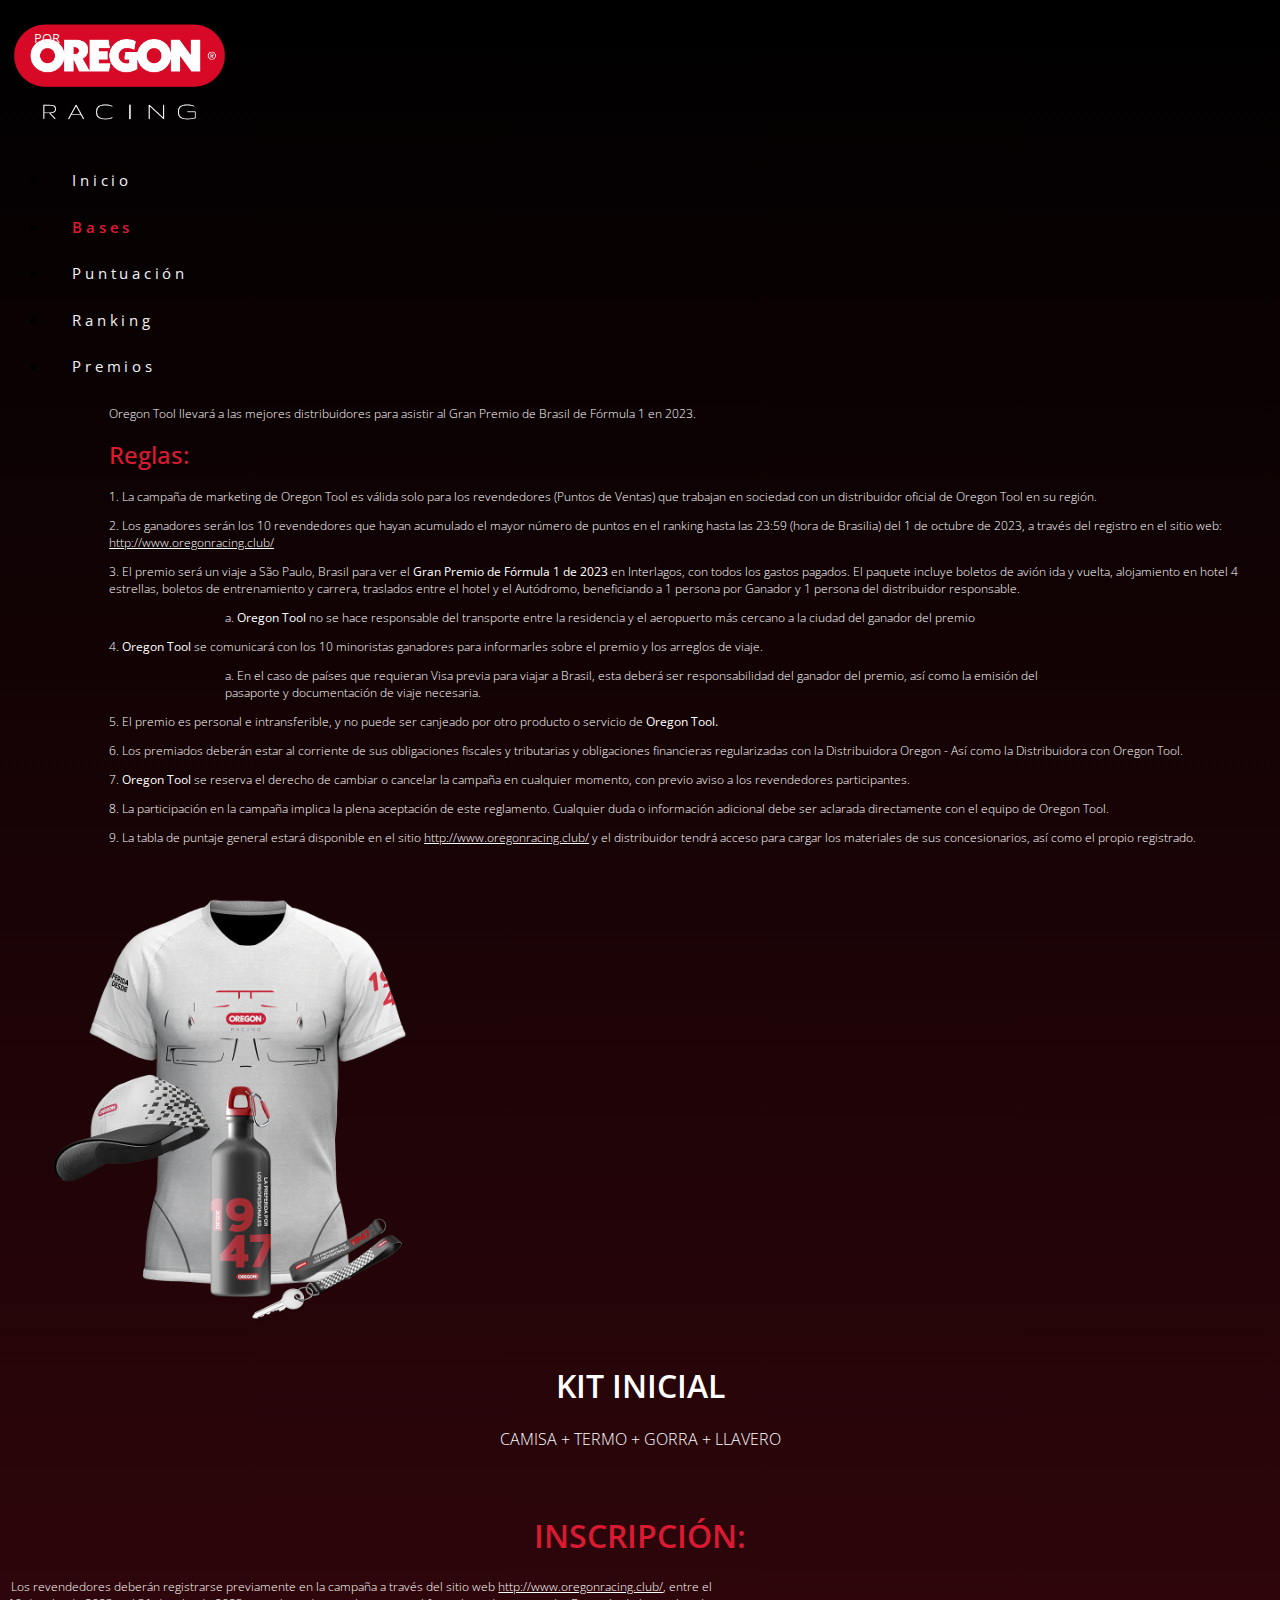
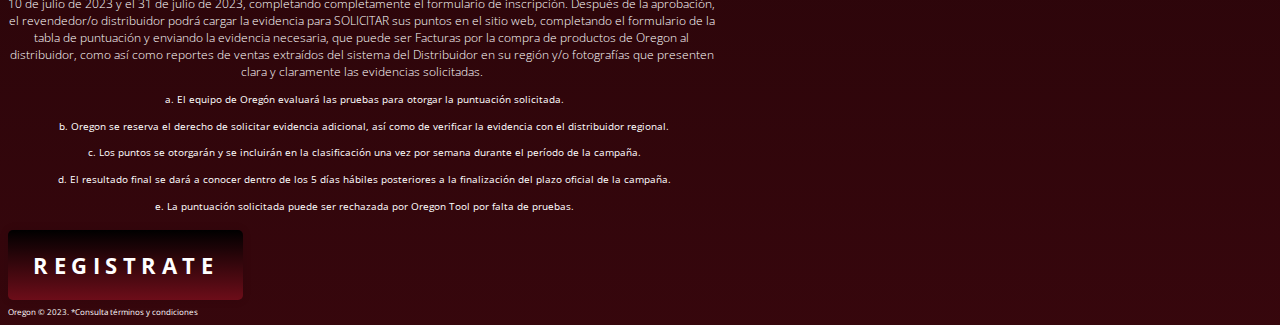
<file: bases.html>
<!doctype html>
<html lang="en">
    <head>
        <meta charset="utf-8">
        <meta name="viewport" content="width=device-width, initial-scale=1">
        <title>Oregon Racing | Bases Esp</title>
        <link rel="icon" href="assets/img/OREGON_RACING_W.png">
        <link href="https://cdn.jsdelivr.net/npm/bootstrap@5.3.0/dist/css/bootstrap.min.css" rel="stylesheet" integrity="sha384-9ndCyUaIbzAi2FUVXJi0CjmCapSmO7SnpJef0486qhLnuZ2cdeRhO02iuK6FUUVM" crossorigin="anonymous">
        <link rel="stylesheet" href="assets/css/index.css">
    </head>
    <body style="background: linear-gradient(-180deg, #000000 0%, #DA1A32 400%);">  
        <header class="header">
            <nav class="navbar nabvar-dark" style="z-index: 10;">
                <div class="container-fluid row">
                    <a href="#" class="navbar-brand mx-auto d-flex" style="justify-content: center;">
                        <img src="assets/img/OREGON_RACING_W.png" id="logo">
                    </a>
                    <div class="offcanvas-body d-flex flex-column flex-lg-row p-4 p-lg-0">
                        <ul class="navbar-nav justify-content-center align-items-center fs-5 flex-grow-1" style="flex-direction: column;">
                            <li class="nav-item">
                                <a class="nav-link active btn-home" href="index.html" style="font-weight:400; font-size:20px; color:var(--grey-color); font-family: Open Sans;">Inicio</a>
                            </li>
                            <li class="nav-item mx-2">
                                <a class="nav-link btn-contact" href="bases.html" style="font-weight:600; font-size:20px; color:var(--red-color); font-family: Open Sans;">Bases</a>
                            </li>
                            <li class="nav-item">
                                <a class="nav-link btn-contact" href="puntuacion.html" style="font-weight:400; font-size:20px; color:var(--grey-color); font-family: Open Sans;">Puntuación</a>
                            </li>
                            <li class="nav-item">
                                <a class="nav-link btn-contact" href="" style="font-weight:400; font-size:20px; color:var(--grey-color); font-family: Open Sans;">Ranking</a>
                            </li>
                            <li class="nav-item">
                                <a class="nav-link btn-contact" href="premios.html" style="font-weight:400; font-size:20px; color:var(--grey-color); font-family: Open Sans;">Premios</a>
                            </li>
                        </ul>
                    </div>
                </div>
            </nav>
            <a class="esp" href="bases_por.html">
                <button class="esp-idioma" id="btn-idioma">
                    POR
                </button>
            </a>
        </header>   
        <div class="container-fluid d-flex" id="reglas_kit-inicial">
            <div class="container-fluid row d-flex" style="justify-content: space-between; margin-left: 8%;">
                <div class="reglas d-flex row reglas-container" style="color: var(--light-color); font-size: 0.75rem; font-weight: 300;">
                    <p class="bases-info">   
                        Oregon Tool llevará a las mejores distribuidores para asistir al Gran Premio de Brasil de Fórmula 1 en 2023.
                    </p>
                    <h1 class="reglas" style="color: var(--red-color); font-weight: 500;">
                        Reglas:
                    </h1>
                    <p class="bases-info">
                        1. La campaña de marketing de Oregon Tool es válida solo para los revendedores (Puntos de Ventas) que trabajan 
                        en sociedad con un distribuidor oficial de Oregon Tool en su región.
                    </p>
                    <p class="bases-info">
                        2. Los ganadores serán los 10 revendedores que hayan acumulado el mayor número de puntos en el ranking hasta 
                        las 23:59 (hora de Brasilia) del 1 de octubre de 2023, a través del registro en el sitio web: <ins>http://www.oregonracing.club/</ins>
                    </p>
                    <p class="bases-info">
                        3. El premio será un viaje a São Paulo, Brasil para ver el <strong>Gran Premio de Fórmula 1 de 2023</strong> en Interlagos, con todos los gastos pagados. 
                        El paquete incluye boletos de avión ida y vuelta, alojamiento en hotel 4 estrellas, boletos de entrenamiento y carrera, traslados entre el 
                        hotel y el Autódromo, beneficiando a 1 persona por Ganador y 1 persona del distribuidor responsable.
                    </p> 
                    <p class="bases-info" style="margin-left: 10%; max-width: 70%;">
                        a. <strong>Oregon Tool</strong> no se hace responsable del transporte entre la residencia y el aeropuerto
                            más cercano a la ciudad del ganador del premio
                    </p> 
                    <p class="bases-info">
                        4. <strong>Oregon Tool</strong> se comunicará con los 10 minoristas ganadores para informarles sobre el premio y los arreglos de viaje.
                    </p>
                    <p class="bases-info" style="margin-left: 10%; max-width: 70%;">
                        a. En el caso de países que requieran Visa previa para viajar a Brasil, esta deberá ser responsabilidad del ganador del premio, así como la emisión del 
                        pasaporte y documentación de viaje necesaria.
                    </p>
                    <p class="bases-info">
                        5. El premio es personal e intransferible, y no puede ser canjeado por otro producto o servicio de <strong>Oregon Tool.</strong>
                    </p>
                    <p class="bases-info">
                        6. Los premiados deberán estar al corriente de sus obligaciones fiscales y tributarias y obligaciones financieras regularizadas con la 
                        Distribuidora Oregon - Así como la Distribuidora con Oregon Tool.
                    </p>
                    <p class="bases-info">
                        7. <strong>Oregon Tool</strong> se reserva el derecho de cambiar o cancelar la campaña en cualquier momento, con previo aviso a los revendedores participantes.
                    </p>
                    <p class="bases-info">
                        8. La participación en la campaña implica la plena aceptación de este reglamento. Cualquier duda o información adicional debe ser aclarada directamente con el equipo de Oregon Tool.
                    </p>
                    <p class="bases-info">     
                        9. La tabla de puntaje general estará disponible en el sitio <ins style="cursor: pointer;">http://www.oregonracing.club/</ins> y el distribuidor tendrá acceso para cargar 
                        los materiales de sus concesionarios, así como el propio registrado.
                    </p>                    
                </div>
            </div>
            <div class="container-fluid row d-flex" style="justify-content: center; align-items: center;">
                <img src="assets/img/Kit Inicial.png" id="kit-img" class="d-flex" style="width: 30rem; height: auto; align-self: flex-end;">
                <div class="container-fluid row d-flex" style="color: var(--light-color); text-align: center; justify-content: center; align-self: flex-start;">
                    <h1 class="kit-title" style="font-weight: 600; align-items: center;">
                        KIT INICIAL
                    </h1>
                    <p class="kit-description" style="font-weight: 200;">
                        CAMISA + TERMO + GORRA + LLAVERO
                    </p>
                </div>
            </div>
        </div>
        <div class="container-fluid d-flex" id="inscripcion">
            <div class="container-fluid row d-flex" style="font-weight: 400; color: var(--light-color); margin-top: 5%; justify-content: center; align-items: center; text-align: center; flex-wrap: wrap;">
                <h1 class="inscripcion" style="justify-content: center; color: var(--red-color); font-weight: 600; font-size: 2rem;">
                    INSCRIPCIÓN:
                </h1>
                <p class="bases-inscripcion" style="font-size: .75rem; max-width: 56%; font-weight: 200;">
                    Los revendedores deberán registrarse previamente en la campaña a través del sitio web <ins style="cursor: pointer;">http://www.oregonracing.club/</ins>, entre el 10 de julio de 2023 
                    y el 31 de julio de 2023, completando completamente el formulario de inscripción. Después de la aprobación, el revendedor/o distribuidor podrá cargar la evidencia 
                    para SOLICITAR sus puntos en el sitio web, completando el formulario de la tabla de puntuación y enviando la evidencia necesaria, que puede ser Facturas por la compra 
                    de productos de Oregon al distribuidor, como así como reportes de ventas extraídos del sistema del Distribuidor en su región y/o fotografías que presenten clara y 
                    claramente las evidencias solicitadas.
                </p>
                <ol class="bases-inscripcion-lista" type="a" style="font-size: .65rem; list-style-position: inside; max-width: 50%; text-align: center; margin-bottom: 2%; font-weight: 400;">
                    <li>El equipo de Oregón evaluará las pruebas para otorgar la puntuación solicitada.</li>
                    <li>Oregon se reserva el derecho de solicitar evidencia adicional, así como de verificar 
                        la evidencia con el distribuidor regional.
                    </li>
                    <li>Los puntos se otorgarán y se incluirán en la clasificación una vez por semana durante 
                        el período de la campaña.</li>
                    <li>El resultado final se dará a conocer dentro de los 5 días hábiles posteriores a la 
                        finalización del plazo oficial de la campaña.</li>
                    <li>La puntuación solicitada puede ser rechazada por Oregon Tool por falta de pruebas.</li>
                </ol>
            </div>
        </div>
        <a class="register-text register-btn d-flex" style="justify-content: center; align-items: center; margin: auto;" href="https://forms.office.com/r/g9TkrWUiyd" target="_blank">
            REGISTRATE
        </a>
        <script src="https://cdn.jsdelivr.net/npm/bootstrap@5.3.0/dist/js/bootstrap.bundle.min.js" integrity="sha384-geWF76RCwLtnZ8qwWowPQNguL3RmwHVBC9FhGdlKrxdiJJigb/j/68SIy3Te4Bkz" crossorigin="anonymous"></script>
    </body>
    <footer class="d-flex" style="z-index: 20; justify-content: center; margin-top: 2%;">
        <p style="color: var(--light-color); font-size: .50rem;"> Oregon &copy; 2023. *Consulta términos y condiciones</p>
    </footer>
</html>
</file>
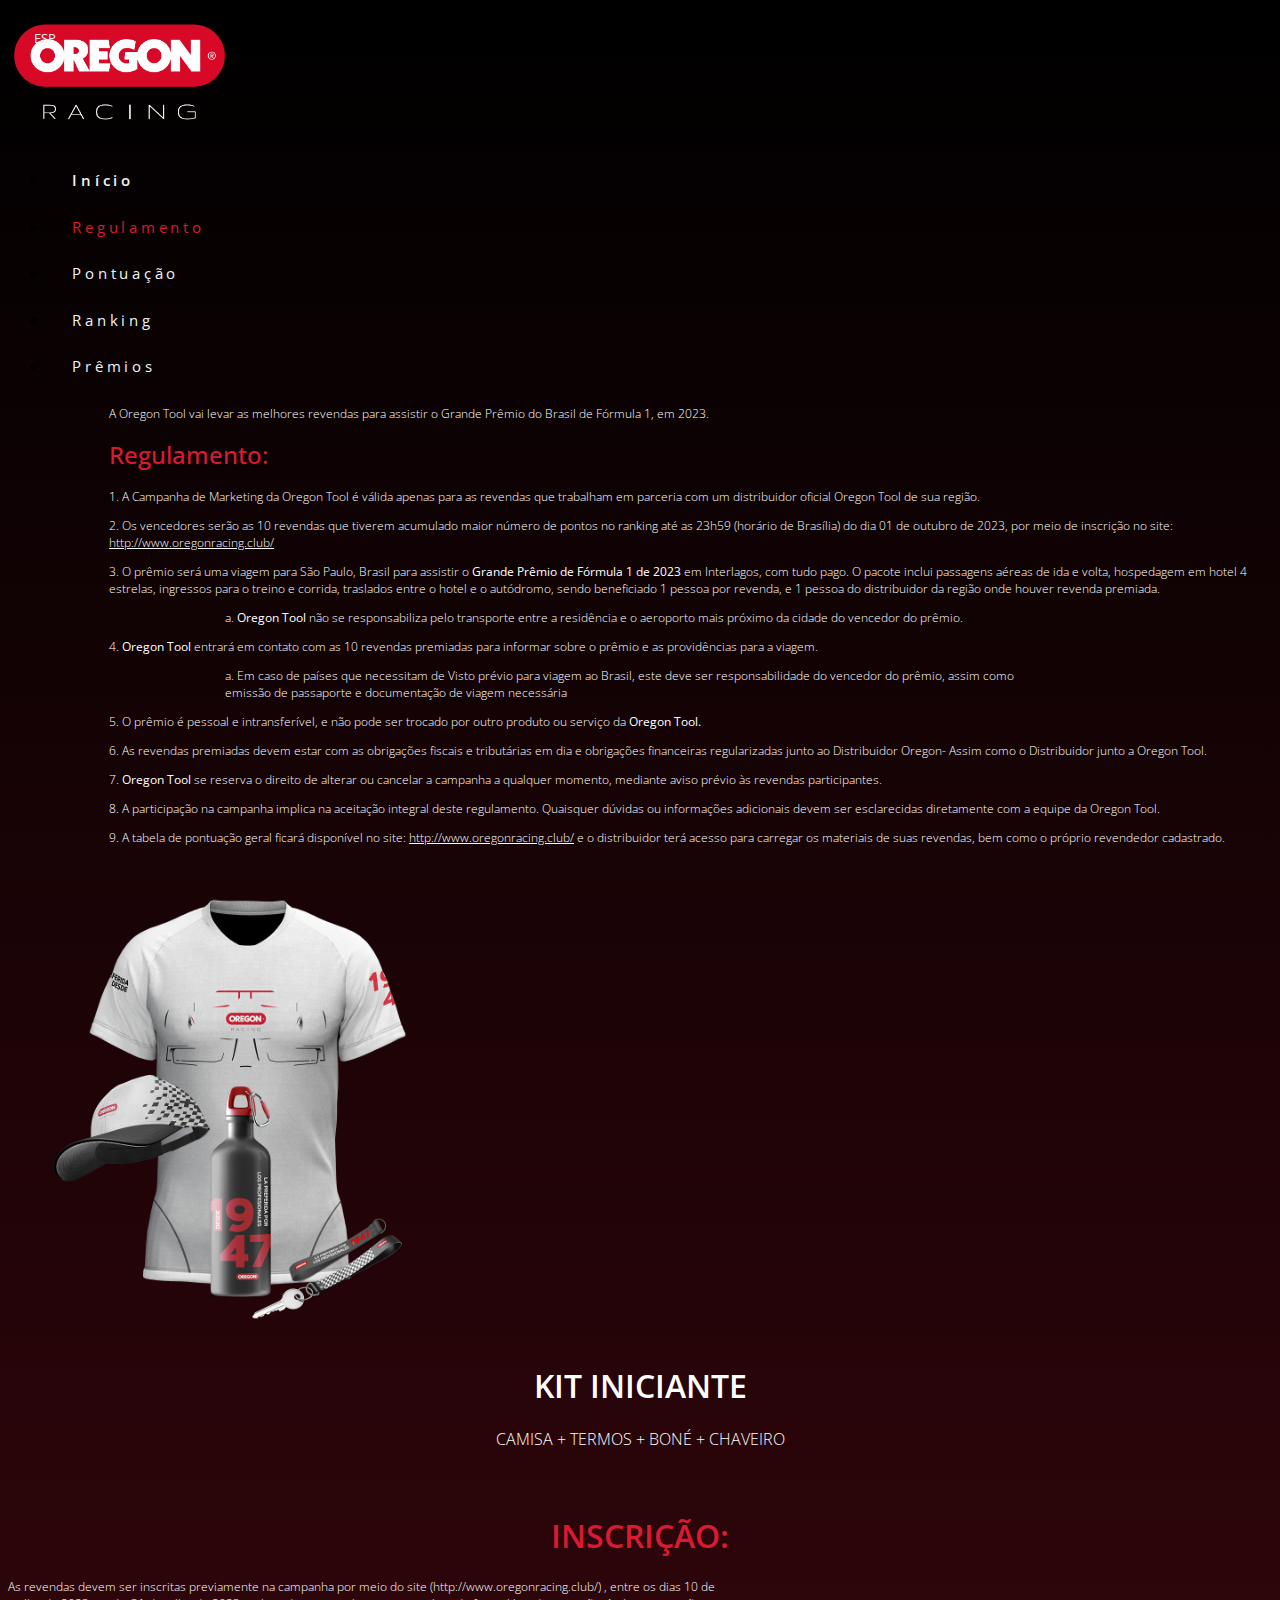
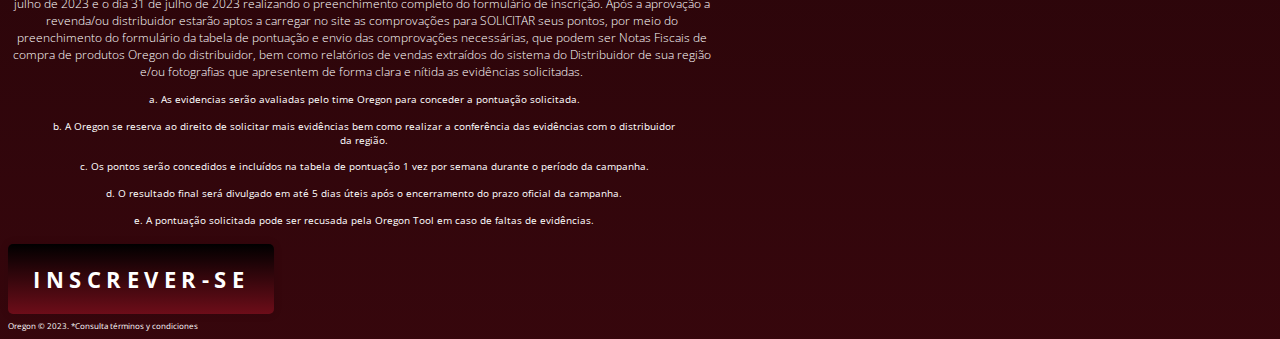
<file: bases_por.html>
<!doctype html>
<html lang="en">
    <head>
        <meta charset="utf-8">
        <meta name="viewport" content="width=device-width, initial-scale=1">
        <title>Oregon Racing | Bases Por</title>
        <link rel="icon" href="assets/img/OREGON_RACING_W.png">
        <link href="https://cdn.jsdelivr.net/npm/bootstrap@5.3.0/dist/css/bootstrap.min.css" rel="stylesheet" integrity="sha384-9ndCyUaIbzAi2FUVXJi0CjmCapSmO7SnpJef0486qhLnuZ2cdeRhO02iuK6FUUVM" crossorigin="anonymous">
        <link rel="stylesheet" href="assets/css/index.css">
    </head>
    <body style="background: linear-gradient(-180deg, #000000 0%, #DA1A32 400%);">  
        <header class="header">
            <nav class="navbar nabvar-dark" style="z-index: 10;">
                <div class="container-fluid row">
                    <a href="#" class="navbar-brand mx-auto d-flex" style="justify-content: center;">
                        <img src="assets/img/OREGON_RACING_W.png" id="logo">
                    </a>
                    <div class="offcanvas-body d-flex flex-column flex-lg-row p-4 p-lg-0">
                        <ul class="navbar-nav justify-content-center align-items-center fs-5 flex-grow-1">
                            <li class="nav-item">
                                <a class="nav-link active btn-nav" href="index_por.html" style="font-weight:600; font-size:20px; color:var(--grey-color); font-family: Open Sans;">Início</a>
                            </li>
                            <li class="nav-item mx-2">
                                <a class="nav-link btn-nav" href="bases_por.html" style="font-weight:400; font-size:20px; color:var(--red-color); font-family: Open Sans;">Regulamento</a>
                            </li>
                            <li class="nav-item">
                                <a class="nav-link btn-nav" href="puntuacion_por.html" style="font-weight:400; font-size:20px; color:var(--grey-color); font-family: Open Sans;">Pontuação</a>
                            </li>
                            <li class="nav-item">
                                <a class="nav-link btn-nav" href="#" style="font-weight:400; font-size:20px; color:var(--grey-color); font-family: Open Sans;">Ranking</a>
                            </li>
                            <li class="nav-item">
                                <a class="nav-link btn-nav" href="premios_por.html" style="font-weight:400; font-size:20px; color:var(--grey-color); font-family: Open Sans;">Prêmios</a>
                            </li>
                        </ul>
                    </div>
                </div>
            </nav>
            <a class="esp" href="bases.html">
                <button class="esp-idioma" id="btn-idioma">
                    ESP
                </button>
            </a>
        </header>   
        <div class="container-fluid d-flex" id="reglas_kit-inicial">
            <div class="container-fluid row d-flex" style="justify-content: space-between; margin-left: 8%;">
                <div class="reglas d-flex row" style="color: var(--light-color); font-size: 0.75rem; font-weight: 300;">
                    <p class="bases-info">   
                        A Oregon Tool vai levar as melhores revendas para assistir o Grande Prêmio do Brasil de Fórmula 1, em 2023.
                    </p>
                    <h1 class="reglas" style="color: var(--red-color); font-weight: 500;">
                        Regulamento:
                    </h1>
                    <p class="bases-info">
                        1. A Campanha de Marketing da Oregon Tool é válida apenas para as revendas que trabalham em parceria com um distribuidor oficial Oregon Tool de sua região.
                    </p>
                    <p class="bases-info">
                        2. Os vencedores serão as 10 revendas que tiverem acumulado maior número de pontos no ranking até as 23h59 (horário de Brasília) do dia 01 de outubro de 2023, 
                        por meio de inscrição no site: <ins>http://www.oregonracing.club/</ins>
                    </p>
                    <p class="bases-info">
                        3. O prêmio será uma viagem para São Paulo, Brasil para assistir o <strong>Grande Prêmio de Fórmula 1 de 2023</strong> em Interlagos, com tudo pago. 
                        O pacote inclui passagens aéreas de ida e volta, hospedagem em hotel 4 estrelas, ingressos para o treino e corrida, traslados entre o hotel e o autódromo, 
                        sendo beneficiado 1 pessoa por revenda, e 1 pessoa do distribuidor da região onde houver revenda premiada. 

                    </p> 
                    <p class="bases-info" style="margin-left: 10%; max-width: 70%;">
                        a. <strong>Oregon Tool</strong> não se responsabiliza pelo transporte entre a residência e o aeroporto mais próximo da
                        cidade do vencedor do prêmio.
                    </p> 
                    <p class="bases-info">
                        4. <strong>Oregon Tool</strong> entrará em contato com as 10 revendas premiadas para informar sobre o prêmio e as providências para a viagem.
                    </p>
                    <p class="bases-info" style="margin-left: 10%; max-width: 70%;">
                        a. Em caso de países que necessitam de Visto prévio para viagem ao Brasil, este deve ser responsabilidade
                        do vencedor do prêmio, assim como emissão de passaporte e documentação de viagem necessária
                    </p>
                    <p class="bases-info">
                        5. O prêmio é pessoal e intransferível, e não pode ser trocado por outro produto ou serviço da <strong>Oregon Tool.</strong>
                    </p>
                    <p class="bases-info">
                        6. As revendas premiadas devem estar com as obrigações fiscais e tributárias em dia e obrigações financeiras regularizadas 
                        junto ao Distribuidor Oregon- Assim como o Distribuidor junto a Oregon Tool.
                    </p>
                    <p class="bases-info">
                        7. <strong>Oregon Tool</strong> se reserva o direito de alterar ou cancelar a campanha a qualquer momento, mediante aviso prévio às revendas participantes.
                    </p>
                    <p class="bases-info">
                        8. A participação na campanha implica na aceitação integral deste regulamento. Quaisquer dúvidas ou informações adicionais devem ser esclarecidas diretamente com a equipe da Oregon Tool.
                    </p>
                    <p class="bases-info">     
                        9. A tabela de pontuação geral ficará disponível no site: <ins style="cursor: pointer;">http://www.oregonracing.club/</ins> e o distribuidor terá acesso para carregar os materiais de 
                        suas revendas, bem como o próprio revendedor cadastrado.
                    </p>
                </div>
            </div>
            <div class="container-fluid row d-flex" style="justify-content: center; align-items: center;">
                <img src="assets/img/Kit Inicial.png" id="kit-img" class="d-flex" style="width: 30rem; height: auto; align-self: flex-end;">
                <div class="container-fluid row d-flex" style="color: var(--light-color); text-align: center; justify-content: center; align-self: flex-start;">
                    <h1 class="kit-title" style="font-weight: 600; align-items: center;">
                        KIT INICIANTE
                    </h1>
                    <p class="kit-description" style="font-weight: 200;">
                        CAMISA + TERMOS + BONÉ + CHAVEIRO
                    </p>
                </div>
            </div>
        </div>
        <div class="container-fluid d-flex" id="inscripcion">
            <div class="container-fluid row d-flex" style="font-weight: 400; color: var(--light-color); margin-top: 5%; justify-content: center; align-items: center; text-align: center;">
                <h1 class="inscripcion" style="justify-content: center; color: var(--red-color); font-weight: 600; font-size: 2rem;">
                    INSCRIÇÃO:
                </h1>
                <p class="bases-inscripcion" style="font-size: .75rem; max-width: 56%; font-weight: 200;">
                    As revendas devem ser inscritas previamente na campanha por meio do site (http://www.oregonracing.club/) , entre os dias 10 de julho de 2023 e o dia 31 de julho de 2023 
                    realizando o preenchimento completo do formulário de inscrição. Após a aprovação a revenda/ou distribuidor estarão aptos a carregar no site as comprovações para SOLICITAR 
                    seus pontos, por meio do preenchimento do formulário da tabela de pontuação e envio das comprovações necessárias, que podem ser Notas Fiscais de compra de produtos Oregon 
                    do distribuidor, bem como relatórios de vendas extraídos do sistema do Distribuidor de sua região e/ou fotografias que apresentem de forma clara e nítida as evidências solicitadas. 
                </p>
                <ol class="bases-inscripcion-lista" type="a" style="font-size: .65rem; list-style-position: inside; max-width: 50%; text-align: center; margin-bottom: 2%; font-weight: 400;">
                    <li>As evidencias serão avaliadas pelo time Oregon para conceder a pontuação solicitada.</li>
                    <li>A Oregon se reserva ao direito de solicitar mais evidências bem como realizar a conferência 
                        das evidências com o distribuidor da região.
                    </li>
                    <li>Os pontos serão concedidos e incluídos na tabela de pontuação 1 vez por semana durante o período da campanha.</li>
                    <li>O resultado final será divulgado em até 5 dias úteis após o encerramento do prazo oficial da campanha.</li>
                    <li>A pontuação solicitada pode ser recusada pela Oregon Tool em caso de faltas de evidências. 
                    </li>
                </ol>
            </div>
        </div>
        <a class="register-text register-btn d-flex" style="justify-content: center; align-items: center; margin: auto;" href="https://forms.office.com/r/g9TkrWUiyd" target="_blank">
            INSCREVER-SE
        </a>
        <script src="https://cdn.jsdelivr.net/npm/bootstrap@5.3.0/dist/js/bootstrap.bundle.min.js" integrity="sha384-geWF76RCwLtnZ8qwWowPQNguL3RmwHVBC9FhGdlKrxdiJJigb/j/68SIy3Te4Bkz" crossorigin="anonymous"></script>
    </body>
    <footer class="d-flex" style="z-index: 20; justify-content: center; margin-top: 2%;">
        <p style="color: var(--light-color); font-size: .50rem;"> Oregon &copy; 2023. *Consulta términos y condiciones</p>
    </footer>
</html>
</file>
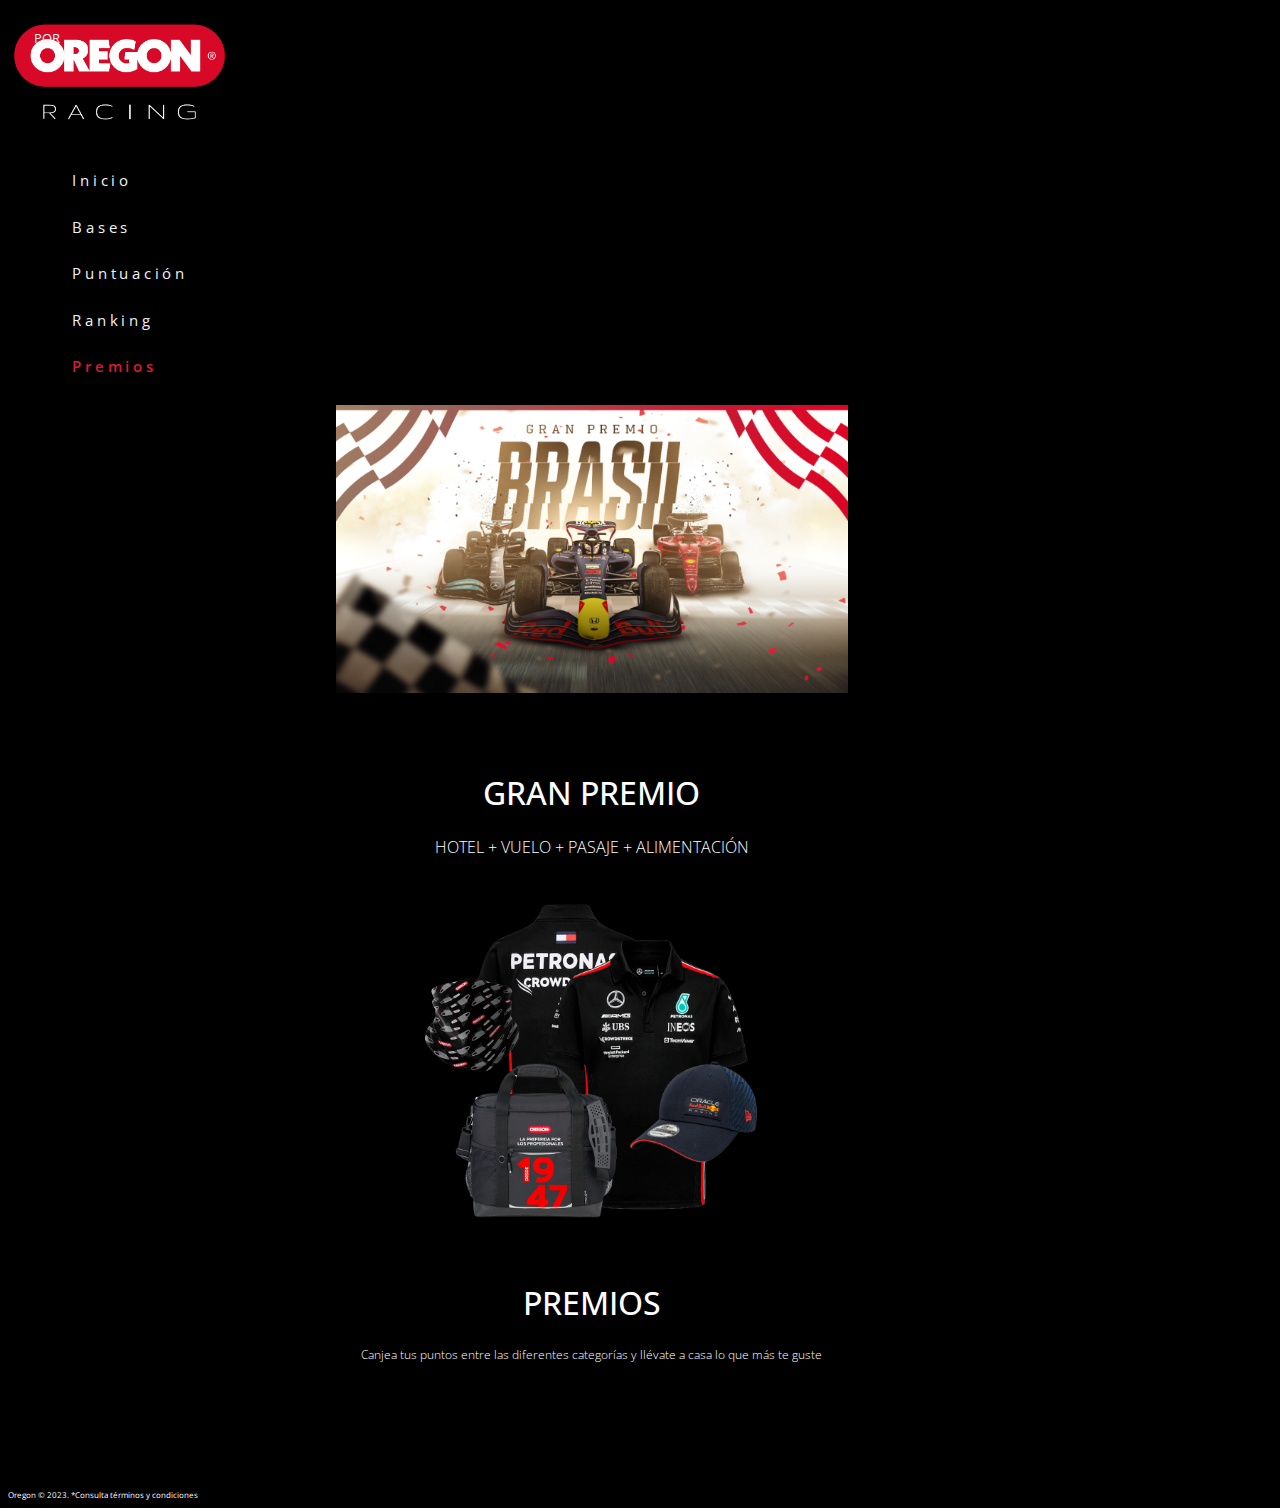
<file: premios.html>
<!doctype html>
<html lang="en">
    <head>
        <meta charset="utf-8">
        <meta name="viewport" content="width=device-width, initial-scale=1">
        <title>Oregon Racing | HomePage Esp</title>
        <link rel="icon" href="assets/img/OREGON_RACING_W.png">
        <link href="https://cdn.jsdelivr.net/npm/bootstrap@5.3.0/dist/css/bootstrap.min.css" rel="stylesheet" integrity="sha384-9ndCyUaIbzAi2FUVXJi0CjmCapSmO7SnpJef0486qhLnuZ2cdeRhO02iuK6FUUVM" crossorigin="anonymous">
        <link rel="stylesheet" href="assets/css/index.css">
    </head>
    <body>  
        <header class="header">
            <nav class="navbar nabvar-dark">
                <div class="container-fluid row">
                    <a href="#" class="navbar-brand mx-auto d-flex" style="justify-content: space-around;">
                        <img src="assets/img/OREGON_RACING_W.png" id="logo">
                    </a>
                    <div class="offcanvas-body d-flex flex-column flex-lg-row p-4 p-lg-0">
                        <ul class="navbar-nav justify-content-center align-items-center fs-5 flex-grow-1" style="flex-direction: column;">
                            <li class="nav-item">
                                <a class="nav-link active btn-home" href="index.html" style="font-weight:400; font-size:20px; color:var(--grey-color); font-family: Open Sans;">Inicio</a>
                            </li>
                            <li class="nav-item mx-2">
                                <a class="nav-link btn-contact" href="bases.html" style="font-weight:400; font-size:20px; color:var(--grey-color); font-family: Open Sans;">Bases</a>
                            </li>
                            <li class="nav-item">
                                <a class="nav-link btn-contact" href="puntuacion.html" style="font-weight:400; font-size:20px; color:var(--grey-color); font-family: Open Sans;">Puntuación</a>
                            </li>
                            <li class="nav-item">
                                <a class="nav-link btn-contact" href="" style="font-weight:400; font-size:20px; color:var(--grey-color); font-family: Open Sans;">Ranking</a>
                            </li>
                            <li class="nav-item">
                                <a class="nav-link btn-contact" href="premios.html" style="font-weight:600; font-size:20px; color:var(--red-color); font-family: Open Sans;">Premios</a>
                            </li>
                        </ul>
                    </div>
                </div>
            </nav>
            <a class="esp" href="premios_por.html">
                <button class="esp-idioma" id="btn-idioma">
                    POR
                </button>
            </a>
        </header>   
        <div class="d-flex container-fluid" id="tabla" style="margin-bottom: 10%;">
            <div class="container-fluid d-flex">
                <div class="container-fluid column d-flex" style="color: var(--light-color); justify-content: center; text-align: center;">
                    <div class="premios column d-flex" style="justify-content:space-evenly; align-items: center;  margin-left: 5%;">
                        <div class="premios-arriba d-flex" style="flex-direction: column; margin-right: 10rem;">
                            <img class="gran-premio" src="assets/img/Imagen 1.png" style="width: 40vw; justify-content: center; margin-bottom: 5%;">
                            <h1 style="font-size: 2rem; font-weight: 500; margin-top: 2%;">GRAN PREMIO</h1>
                            <h2 style="font-size: 1rem; font-weight: 200;">HOTEL + VUELO + PASAJE + ALIMENTACIÓN</h2>
                        </div>
                        
                        <div class="premios-abajo d-flex" style="flex-direction: column; margin-right: 10rem;">
                            <img class="premio d-flex" src="assets/img/Premios.png" style="width: 30vw; justify-content: center;">
                            <h1 style="font-size: 2rem; font-weight: 500;">PREMIOS</h1>
                            <h2 style="font-size: 0.75rem; font-weight: 200;">Canjea tus puntos entre las diferentes categorías
                                y llévate a casa lo que más te guste</h2>
                        </div>
                    </div>
                </div>
            </div>
        </div>
        <script src="https://cdn.jsdelivr.net/npm/bootstrap@5.3.0/dist/js/bootstrap.bundle.min.js" integrity="sha384-geWF76RCwLtnZ8qwWowPQNguL3RmwHVBC9FhGdlKrxdiJJigb/j/68SIy3Te4Bkz" crossorigin="anonymous"></script>
    </body>
    <footer class="d-flex" style="z-index: 20; justify-content: center;">
        <p style="color: var(--light-color); font-size: .50rem;"> Oregon &copy; 2023. *Consulta términos y condiciones</p>
    </footer>
</html>
</file>
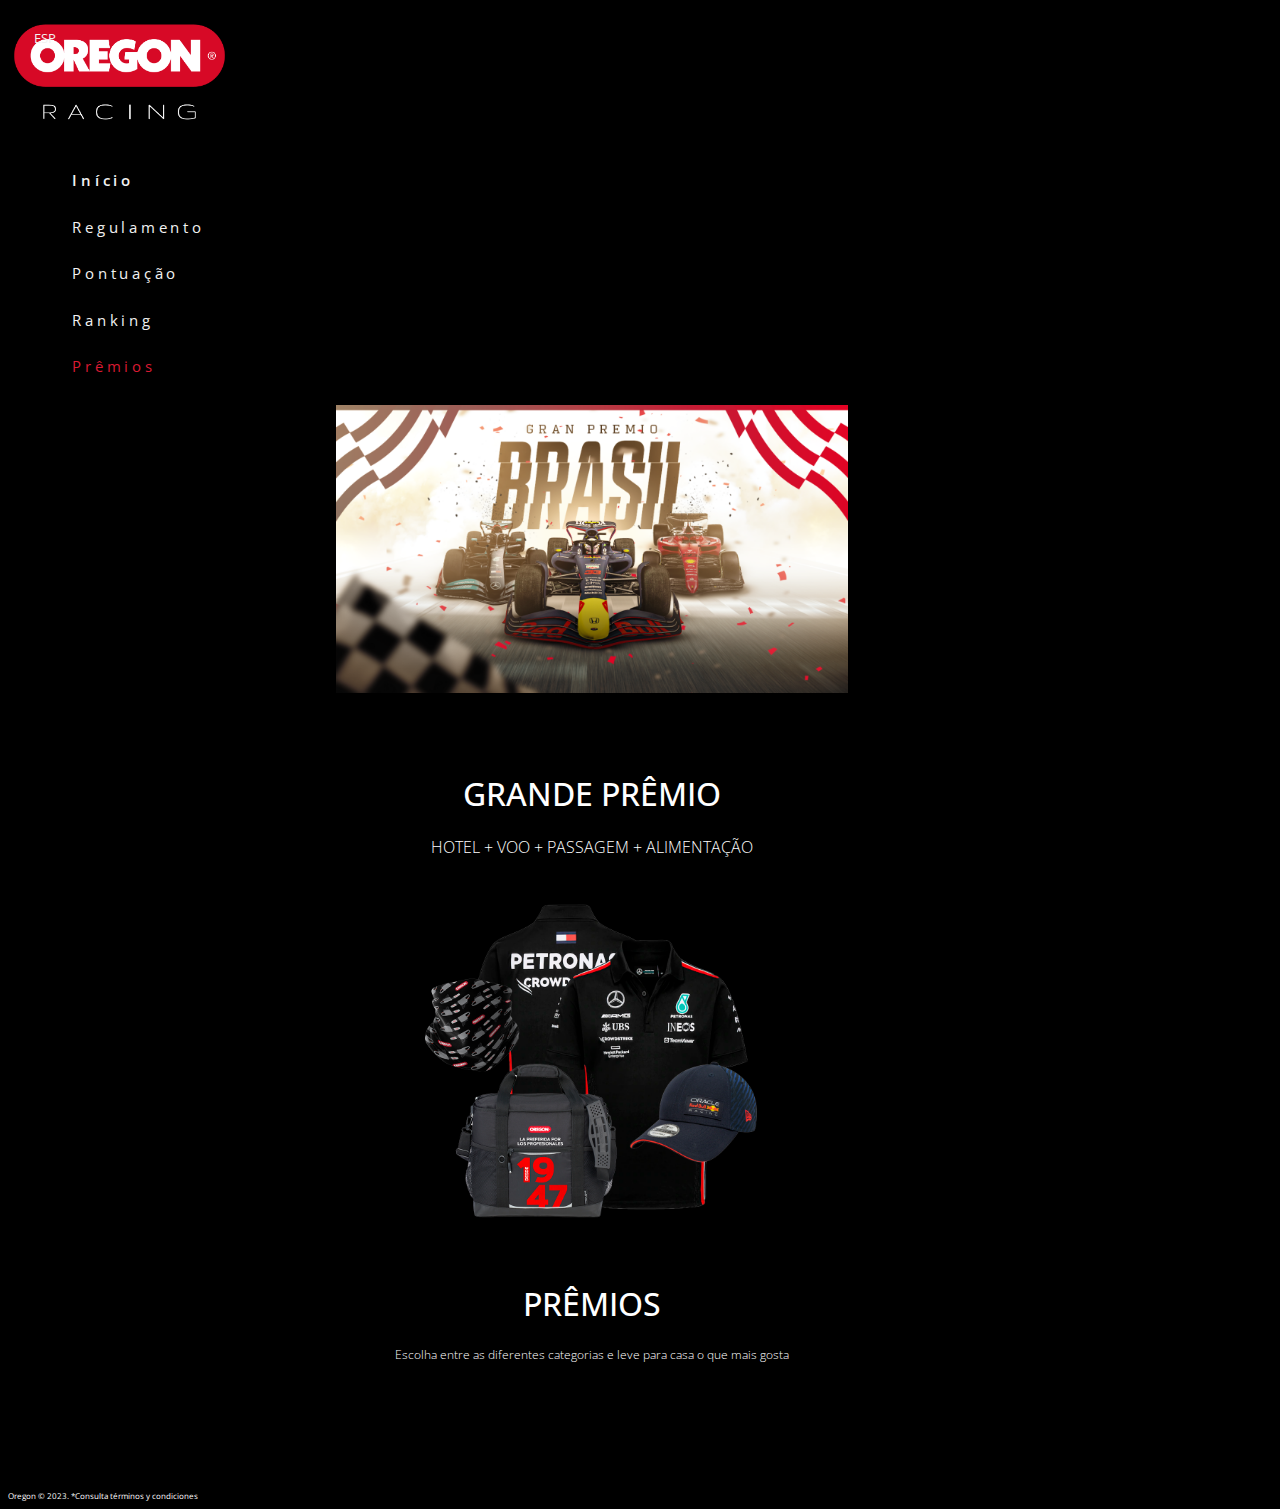
<file: premios_por.html>
<!doctype html>
<html lang="en">
    <head>
        <meta charset="utf-8">
        <meta name="viewport" content="width=device-width, initial-scale=1">
        <title>Oregon Racing | HomePage Esp</title>
        <link rel="icon" href="assets/img/OREGON_RACING_W.png">
        <link href="https://cdn.jsdelivr.net/npm/bootstrap@5.3.0/dist/css/bootstrap.min.css" rel="stylesheet" integrity="sha384-9ndCyUaIbzAi2FUVXJi0CjmCapSmO7SnpJef0486qhLnuZ2cdeRhO02iuK6FUUVM" crossorigin="anonymous">
        <link rel="stylesheet" href="assets/css/index.css">
    </head>
    <body>  
        <header class="header">
            <nav class="navbar nabvar-dark">
                <div class="container-fluid row">
                    <a href="#" class="navbar-brand mx-auto d-flex" style="justify-content: space-around;">
                        <img src="assets/img/OREGON_RACING_W.png" id="logo">
                    </a>
                    <div class="offcanvas-body d-flex flex-column flex-lg-row p-4 p-lg-0">
                        <ul class="navbar-nav justify-content-center align-items-center fs-5 flex-grow-1">
                            <li class="nav-item">
                                <a class="nav-link active btn-nav" href="index_por.html" style="font-weight:600; font-size:20px; color:var(--grey-color); font-family: Open Sans;">Início</a>
                            </li>
                            <li class="nav-item mx-2">
                                <a class="nav-link btn-nav" href="bases_por.html" style="font-weight:400; font-size:20px; color:var(--grey-color); font-family: Open Sans;">Regulamento</a>
                            </li>
                            <li class="nav-item">
                                <a class="nav-link btn-nav" href="puntuacion_por.html" style="font-weight:400; font-size:20px; color:var(--grey-color); font-family: Open Sans;">Pontuação</a>
                            </li>
                            <li class="nav-item">
                                <a class="nav-link btn-nav" href="#" style="font-weight:400; font-size:20px; color:var(--grey-color); font-family: Open Sans;">Ranking</a>
                            </li>
                            <li class="nav-item">
                                <a class="nav-link btn-nav" href="premios_por.html" style="font-weight:400; font-size:20px; color:var(--red-color); font-family: Open Sans;">Prêmios</a>
                            </li>
                        </ul>
                    </div>
                </div>
            </nav>
            <a class="esp" href="premios.html">
                <button class="esp-idioma" id="btn-idioma">
                    ESP
                </button>
            </a>
        </header>   
        <div class="d-flex container-fluid" id="tabla" style="margin-bottom: 10%;">
            <div class="container-fluid d-flex">
                <div class="container-fluid column d-flex" style="color: var(--light-color); justify-content: center; text-align: center;">
                    <div class="premios column d-flex" style="justify-content:space-evenly; align-items: center;  margin-left: 5%;">
                        <div class=" d-flex" style="flex-direction: column; margin-right: 10rem;">
                            <img class="gran-premio" src="assets/img/Imagen 1.png" style="width: 40vw; justify-content: center; margin-bottom: 5%;">
                            <h1 style="font-size: 2rem; font-weight: 500;">GRANDE PRÊMIO</h1>
                            <h2 style="font-size: 1rem; font-weight: 200;">HOTEL + VOO + PASSAGEM + ALIMENTAÇÃO</h2>
                        </div>
                        
                        <div class="d-flex" style="flex-direction: column; padding-right: 10rem;">
                            <img class="premio d-flex" src="assets/img/Premios.png" style="width: 30vw; justify-content: center;">
                            <h1 style="font-size: 2rem; font-weight: 500;">PRÊMIOS</h1>
                            <h2 style="font-size: 0.75rem; font-weight: 200;">Escolha entre as diferentes categorias e leve para casa o que mais gosta</h2>
                        </div>
                    </div>
                </div>
            </div>
        </div>
        <script src="https://cdn.jsdelivr.net/npm/bootstrap@5.3.0/dist/js/bootstrap.bundle.min.js" integrity="sha384-geWF76RCwLtnZ8qwWowPQNguL3RmwHVBC9FhGdlKrxdiJJigb/j/68SIy3Te4Bkz" crossorigin="anonymous"></script>
    </body>
    <footer class="d-flex" style="z-index: 20; justify-content: center;">
        <p style="color: var(--light-color); font-size: .50rem;"> Oregon &copy; 2023. *Consulta términos y condiciones</p>
    </footer>
</html>
</file>
<file: assets/css/index.css>
/* General CSS */

@import url("https://fonts.googleapis.com/css2?family=Open+Sans:ital,wght@0,300;0,400;1,300&display=swap");

:root{
    --red-color: #DA1A32;
    --dark-purple-color: #070724;
    --light-purple-color: #8854C0;
    --light-color: #fff;
    --dark-color: #000;
    --grey-color: #f2f2f2;
    --transition: all 300ms ease-in-out;
}

body {
    font-family: 'Open Sans', sans-serif;
    background-color: var(--dark-color);
}

body::-webkit-scrollbar {
    display: none;
}

a {
    font-family: "Open Sans", sans-serif !important;
    font-style: normal !important;
    font-size: 15px !important;
    letter-spacing: 0.25em !important;
    text-decoration: none !important;
}

.navbar-brand img {
    height: 8rem;
} 

.navbar-nav {
    flex-direction: row !important;
}

.nav-item {
    padding: 1% 2%;
}

#hero {
    position: relative;
}

#hero video {
    height: 100vh;
    width: 100%;
    background-position: absolute;
    z-index: 10;
    object-fit: cover;
}

#btn-idioma {
    position: absolute;
    cursor: pointer;
    background: transparent;
    border-color: transparent;
    color: var(--grey-color);
    font-family: "Open Sans", sans-serif;
    top: 0;
    left: 0;
    margin: 2%;
    z-index: 20;
    align-items: center;
}

.register-btn{
    font-family: "Open Sans", sans-serif;
    font-size: 22px !important;
    font-weight: bold;
    background: linear-gradient(-180deg, #000000 0%, #DA1A32 200%);
    width: 300px;
    padding: 20px 25px;
    text-align: center;
    text-decoration: none;
    text-transform: uppercase;
    color: #fff;
    border-radius: 5px;
    cursor: pointer;
    box-shadow: 0 0 10px rgba(0, 0, 0, 0.1);
    -webkit-transition-duration: 0.3s;
    transition-duration: 0.3s;
    -webkit-transition-property: box-shadow, transform;
    transition-property: box-shadow, transform;
}
.register-btn:hover, .register-btn:focus, .register-btn:active{
    box-shadow: 0 0 20px rgba(0, 0, 0, 0.5);
    -webkit-transform: scale(1.1);
    transform: scale(1.1);
}

li{
    padding-bottom: 2%;
}



@media (max-width: 991px) {
    body {
        overflow-x: hidden;
    }
    
    /* Navbar responsive */

    .navbar-nav {
        flex-direction: column !important;
    }
    a {
        font-family: "Open Sans", sans-serif !important;
        font-style: normal !important;
        font-size: 10px !important;
        letter-spacing: 0.25em !important;
        text-decoration: none !important;
    }

    /* Premios responsive */
    .premios {
        display: flex;
        flex-direction: column !important;
        justify-content: center;
        align-items: center;
    }

    .premios-arriba {
        display: flex;
        justify-content: center;
        align-items: center;
        margin: 0 !important;
    }

    .premios-arriba img {
        margin: 0 !important;
        width: 85vw !important;
    }

    .premios-abajo {
        display: flex;
        justify-content: center;
        align-items: center;
        margin: 0 !important;
    }

    .premios-abajo img {
        margin: 0 !important;
        width: 55vw !important;
    }
    
    /* .premios {
        display: block !important;
    }
    .premio{
        margin-left: 30%;
    }
    .gran-premio {
        margin-left: 20%;
    }
    .premios h1, h2 {
        margin-left: 30%;
    } */

    /* Bases responsive */

    #reglas_kit-inicial {
        display: flex;
        flex-direction: column !important;
    }
    .reglas-container {
        margin-left: -5%;
    }
    .bases-inscripcion, .bases-inscripcion-lista {
        max-width: 100% !important;
    }
}
</file>
